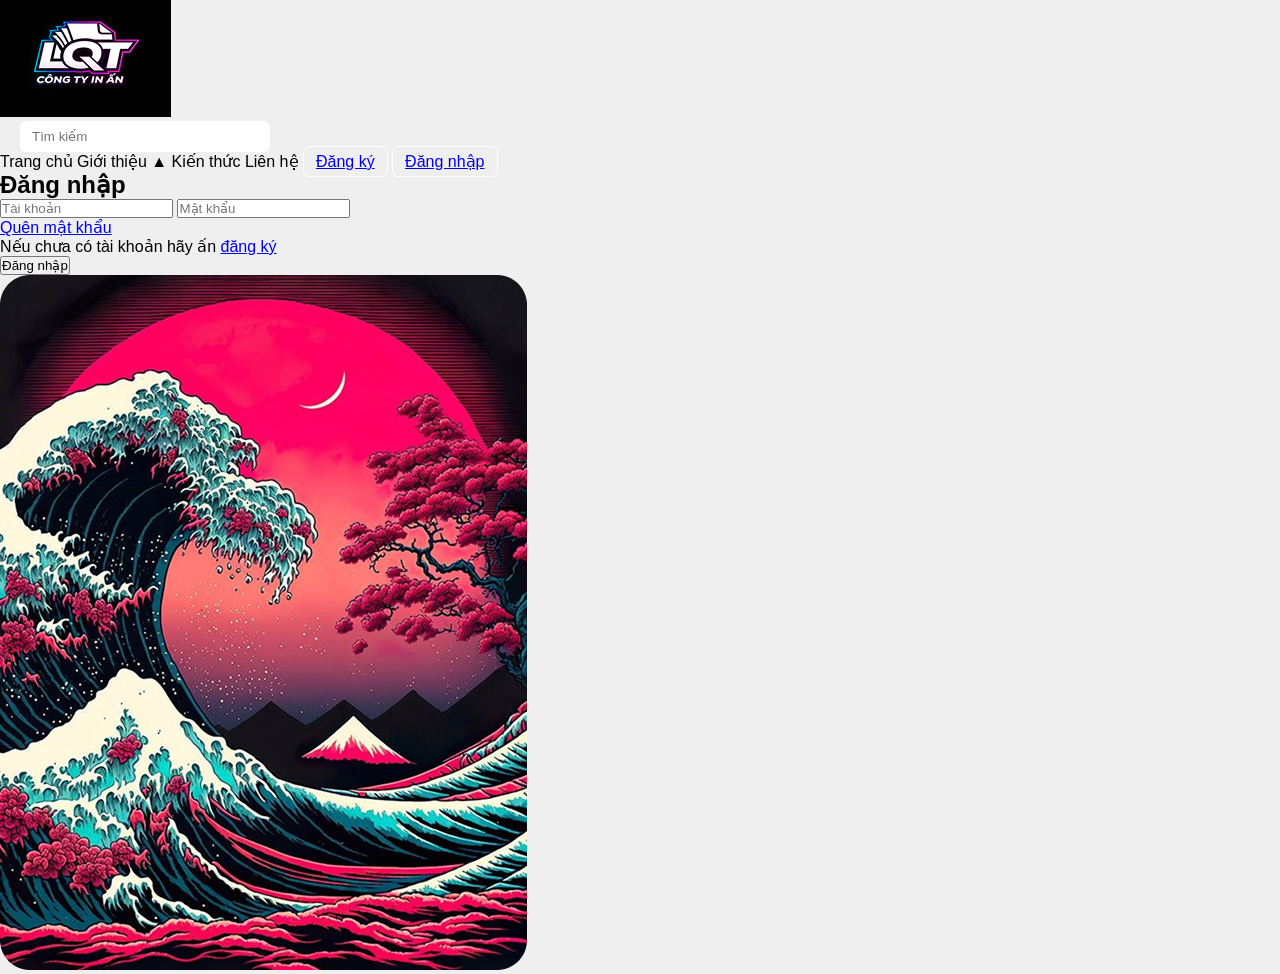
<file: dangnhap.html>
<!DOCTYPE html>
<html lang="vi">
<head>
<meta charset="UTF-8">
<title>Đăng nhập</title>
<link rel="stylesheet" href="style.css">
</head>
<body>

<header>
  <div class="logo">
    <img src="logo.png">
  </div>

  <input class="search" placeholder="Tìm kiếm">

  <nav>
    <a>Trang chủ</a>
    <a>Giới thiệu ▲</a>
    <a>Kiến thức</a>
    <a>Liên hệ</a>
    <a class="btn" href="register.html">Đăng ký</a>
    <a class="btn" href="login.html">Đăng nhập</a>
  </nav>
</header>

<div class="container">

  <div class="form-box">
    <h2>Đăng nhập</h2>

    <input placeholder="Tài khoản">
    <input type="password" placeholder="Mật khẩu">

    <p class="center">
      <a href="forgot.html">Quên mật khẩu</a>
    </p>

    <p class="center">
      Nếu chưa có tài khoản hãy ấn 
      <a class="red" href="register.html">đăng ký</a>
    </p>

    <button>Đăng nhập</button>
  </div>

  <div class="image">
    <img src="login.png">
  </div>

</div>

</body>
</html>
</file>
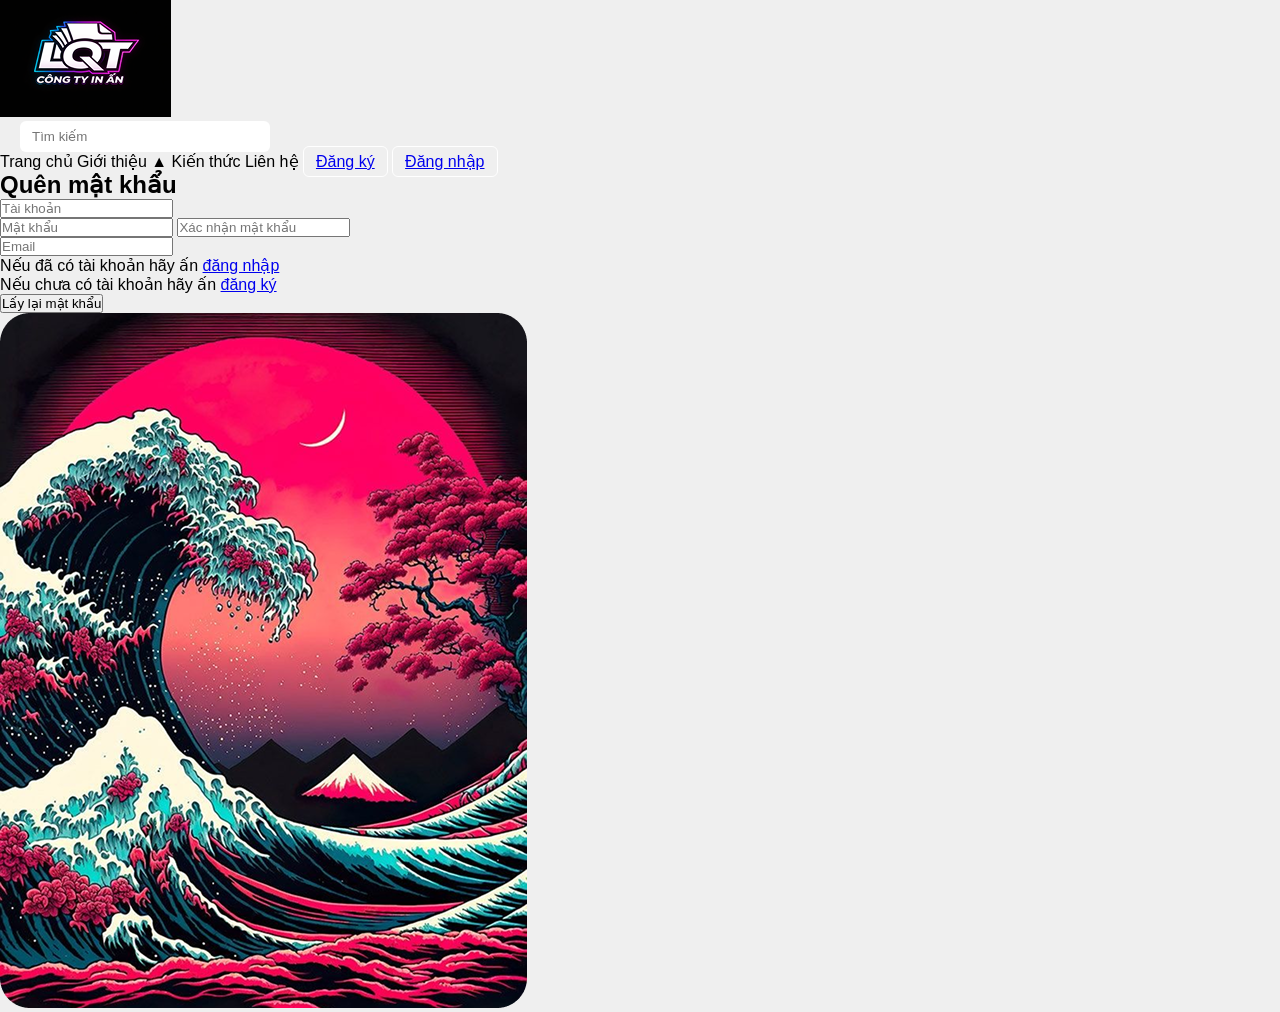
<file: forgot.html>
<!DOCTYPE html>
<html lang="vi">
<head>
<meta charset="UTF-8">
<title>Quên mật khẩu</title>
<link rel="stylesheet" href="style.css">
</head>
<body>

<header>
  <div class="logo">
    <img src="logo.png">
  </div>

  <input class="search" placeholder="Tìm kiếm">

  <nav>
    <a>Trang chủ</a>
    <a>Giới thiệu ▲</a>
    <a>Kiến thức</a>
    <a>Liên hệ</a>
    <a class="btn" href="register.html">Đăng ký</a>
    <a class="btn" href="login.html">Đăng nhập</a>
  </nav>
</header>

<div class="container">

  <div class="form-box">
    <h2>Quên mật khẩu</h2>

    <input placeholder="Tài khoản">

    <div class="row">
      <input type="password" placeholder="Mật khẩu">
      <input type="password" placeholder="Xác nhận mật khẩu">
    </div>

    <input placeholder="Email">

    <p class="center">
      Nếu đã có tài khoản hãy ấn 
      <a class="red" href="login.html">đăng nhập</a>
    </p>

    <p class="center">
      Nếu chưa có tài khoản hãy ấn 
      <a class="red" href="register.html">đăng ký</a>
    </p>

    <button>Lấy lại mật khẩu</button>
  </div>

  <div class="image">
    <img src="login.png">
  </div>

</div>

</body>
</html>
</file>
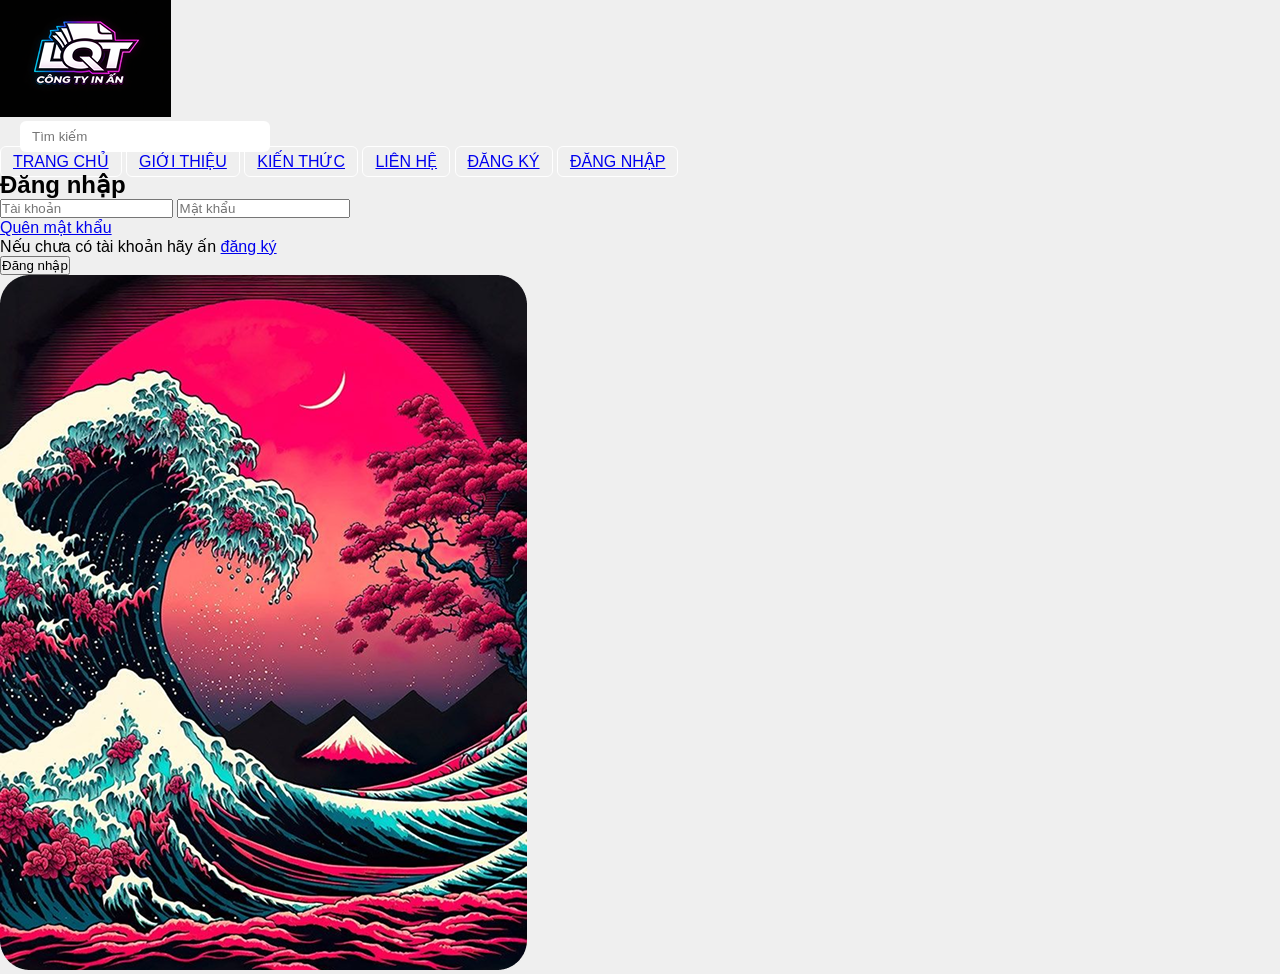
<file: gin.html>
<!DOCTYPE html>
<html lang="vi">
<head>
<meta charset="UTF-8">
<title>Đăng nhập</title>
<link rel="stylesheet" href="style.css">
</head>
<body>

<header>
  <div class="logo">
    <img src="logo.png">
  </div>

  <input class="search" placeholder="Tìm kiếm">

  <nav>
    <a class="btn" href="index.html">TRANG CHỦ</a>
    <a class="btn" href="gioithieu.html">GIỚI THIỆU</a>
    <a class="btn" href="kienthuc.html">KIẾN THỨC</a>
    <a class="btn" href="lienhe.html">LIÊN HỆ</a>
    <a class="btn" href="register.html">ĐĂNG KÝ</a>
    <a class="btn" href="login.html">ĐĂNG NHẬP</a>
  </nav>
</header>

<div class="container">

  <div class="form-box">
    <h2>Đăng nhập</h2>

    <input placeholder="Tài khoản">
    <input type="password" placeholder="Mật khẩu">

    <p class="center">
      <a href="forgot.html">Quên mật khẩu</a>
    </p>

    <p class="center">
      Nếu chưa có tài khoản hãy ấn 
      <a class="red" href="register.html">đăng ký</a>
    </p>

    <button>Đăng nhập</button>
  </div>

  <div class="image">
    <img src="login.png">
  </div>

</div>

</body>
</html>
</file>
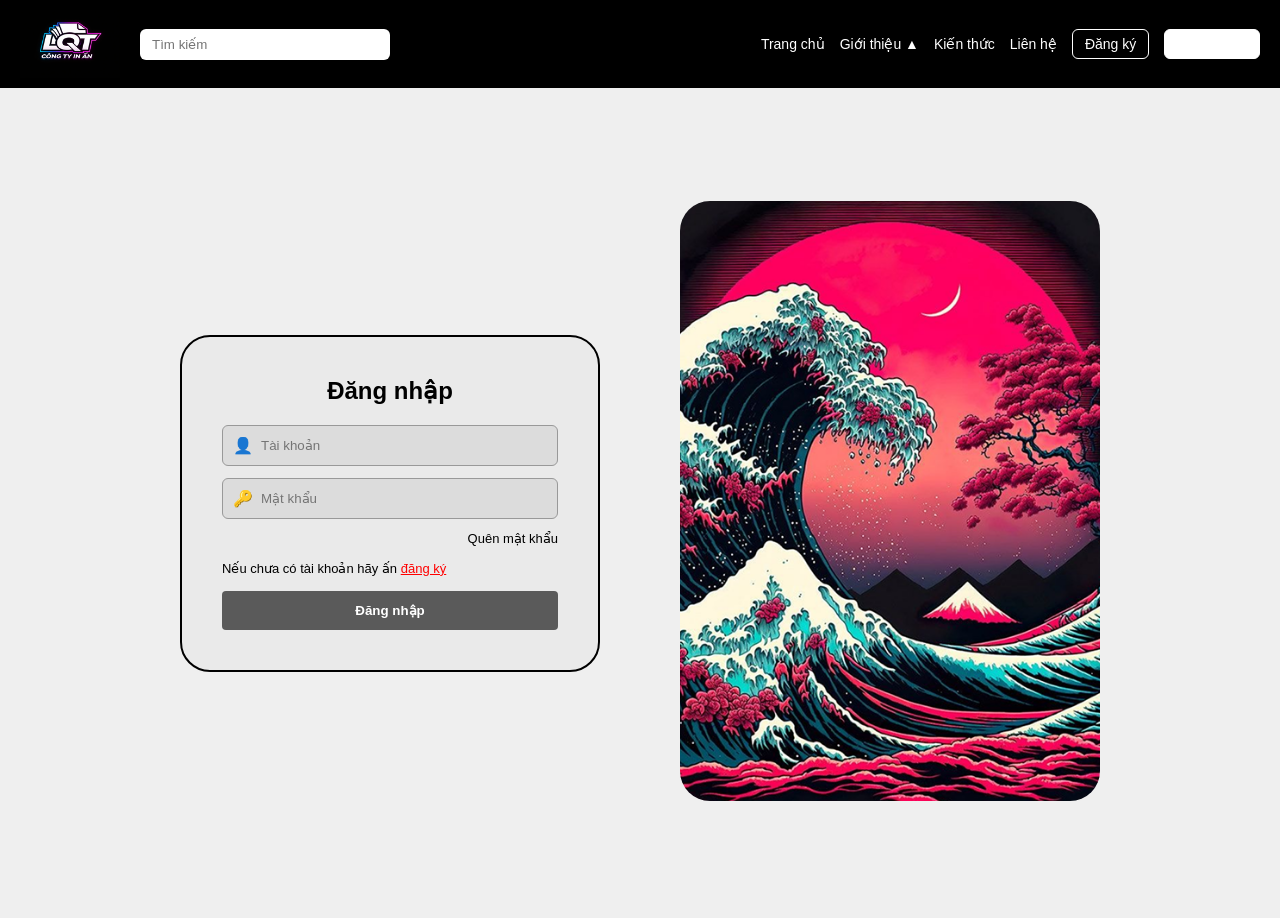
<file: login.html>
<!DOCTYPE html>
<html lang="vi">
<head>
<meta charset="UTF-8">
<meta name="viewport" content="width=device-width, initial-scale=1.0">
<title>Đăng nhập</title>
<link rel="stylesheet" href="style.css">
</head>

<body>

<header class="header">
  <img src="logo.png" class="logo">

  <input class="search" placeholder="Tìm kiếm">

  <nav class="menu">
    <a href="index.html">Trang chủ</a>
    <a href="#">Giới thiệu ▲</a>
    <a href="#">Kiến thức</a>
    <a href="#">Liên hệ</a>
    <a class="btn" href="register.html">Đăng ký</a>
    <a class="btn active" href="login.html">Đăng nhập</a>
  </nav>
</header>

<main class="main">

  <div class="login-box">
    <h2>Đăng nhập</h2>

    <div class="input">
      <span>👤</span>
      <input placeholder="Tài khoản">
    </div>

    <div class="input">
      <span>🔑</span>
      <input type="password" placeholder="Mật khẩu">
    </div>

    <p class="forgot">Quên mật khẩu</p>

    <p class="register">
      Nếu chưa có tài khoản hãy ấn 
      <a href="register.html">đăng ký</a>
    </p>

    <button class="btn-login">Đăng nhập</button>
  </div>

  <div class="banner">
    <img src="login.png">
  </div>

</main>

</body>
</html>
</file>
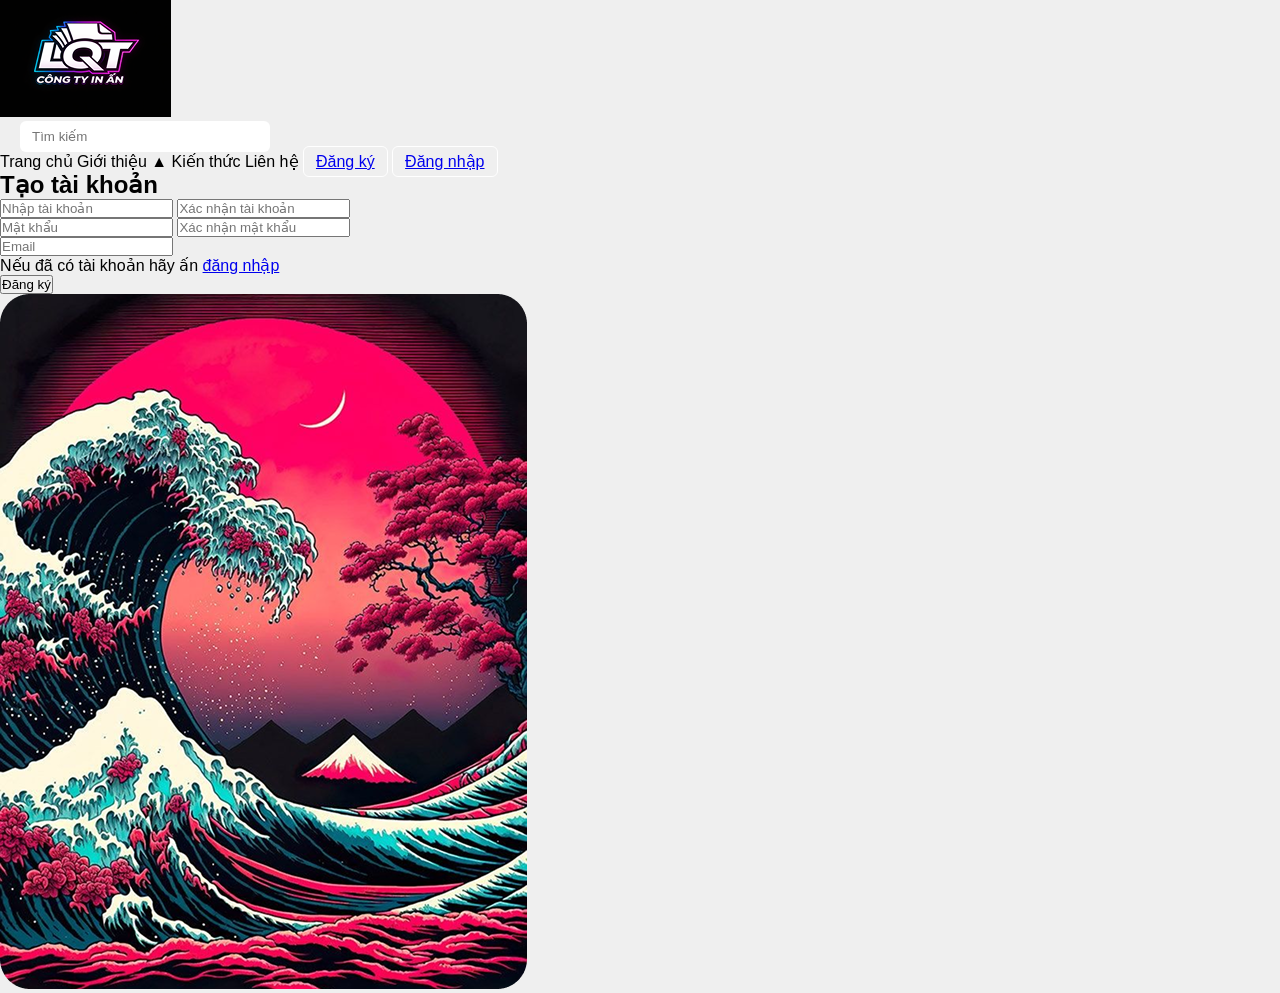
<file: register.html>
<!DOCTYPE html>
<html lang="vi">
<head>
<meta charset="UTF-8">
<title>Đăng ký</title>
<link rel="stylesheet" href="style.css">
</head>
<body>

<header>
  <div class="logo">
    <img src="logo.png">
  </div>

  <input class="search" placeholder="Tìm kiếm">

  <nav>
    <a>Trang chủ</a>
    <a>Giới thiệu ▲</a>
    <a>Kiến thức</a>
    <a>Liên hệ</a>
    <a class="btn" href="register.html">Đăng ký</a>
    <a class="btn" href="login.html">Đăng nhập</a>
  </nav>
</header>

<div class="container">

  <div class="form-box">
    <h2>Tạo tài khoản</h2>

    <div class="row">
      <input placeholder="Nhập tài khoản">
      <input placeholder="Xác nhận tài khoản">
    </div>

    <div class="row">
      <input type="password" placeholder="Mật khẩu">
      <input type="password" placeholder="Xác nhận mật khẩu">
    </div>

    <input placeholder="Email">

    <p class="center">
      Nếu đã có tài khoản hãy ấn 
      <a class="red" href="login.html">đăng nhập</a>
    </p>

    <button>Đăng ký</button>
  </div>

  <div class="image">
    <img src="login.png">
  </div>

</div>

</body>
</html>
</file>
<file: style.css>
/*LOGIN*/
*{
  margin:0;
  padding:0;
  box-sizing:border-box;
  font-family:Arial;
}

body{
  background:#efefef;
}

/* HEADER */
.header{
  display:flex;
  align-items:center;
  background:black;
  padding:10px 20px;
}

.logo{
  width:100px;
}

/* SEARCH */
.search{
  margin-left:20px;
  padding:8px 12px;
  border-radius:6px;
  border:none;
  width:250px;
}

/* MENU */
.menu{
  margin-left:auto;
  display:flex;
  align-items:center;
  gap:15px;
}

.menu a{
  color:white;
  text-decoration:none;
  font-size:14px;
}

/* BUTTON NAV */
.btn{
  border:1px solid white;
  padding:6px 12px;
  border-radius:6px;
}

.active{
  background:white;
  color:black;
}

/* MAIN */
.main{
  display:flex;
  justify-content:center;
  align-items:center;
  min-height: calc(100vh - 70px);
  gap:80px;
}

/* FORM */
.login-box{
  width:420px;
  background:#eaeaea;
  padding:40px;
  border-radius:30px;
  border:2px solid black;
}

.login-box h2{
  text-align:center;
  margin-bottom:20px;
}

/* INPUT */
.input{
  display:flex;
  align-items:center;
  background:#dcdcdc;
  border:1px solid #999;
  border-radius:6px;
  padding:10px;
  margin:12px 0;
}

.input span{
  margin-right:8px;
}

.input input{
  border:none;
  outline:none;
  flex:1;
  background:transparent;
}

/* TEXT */
.forgot{
  text-align:right;
  font-size:13px;
}

.register{
  font-size:13px;
  margin:15px 0;
}

.register a{
  color:red;
}

/* BUTTON LOGIN */
.btn-login{
  width:100%;
  padding:12px;
  background:#5a5a5a;
  color:white;
  border:none;
  border-radius:4px;
  font-weight:bold;
}

/* IMAGE */
.banner img{
  width:420px;
  height:600px;
  object-fit:cover;
  border-radius:30px;
}

/* MOBILE */
@media(max-width:900px){
  .main{
    flex-direction:column;
  }

  .banner img{
    width:100%;
    height:auto;
  }
}
</file>
